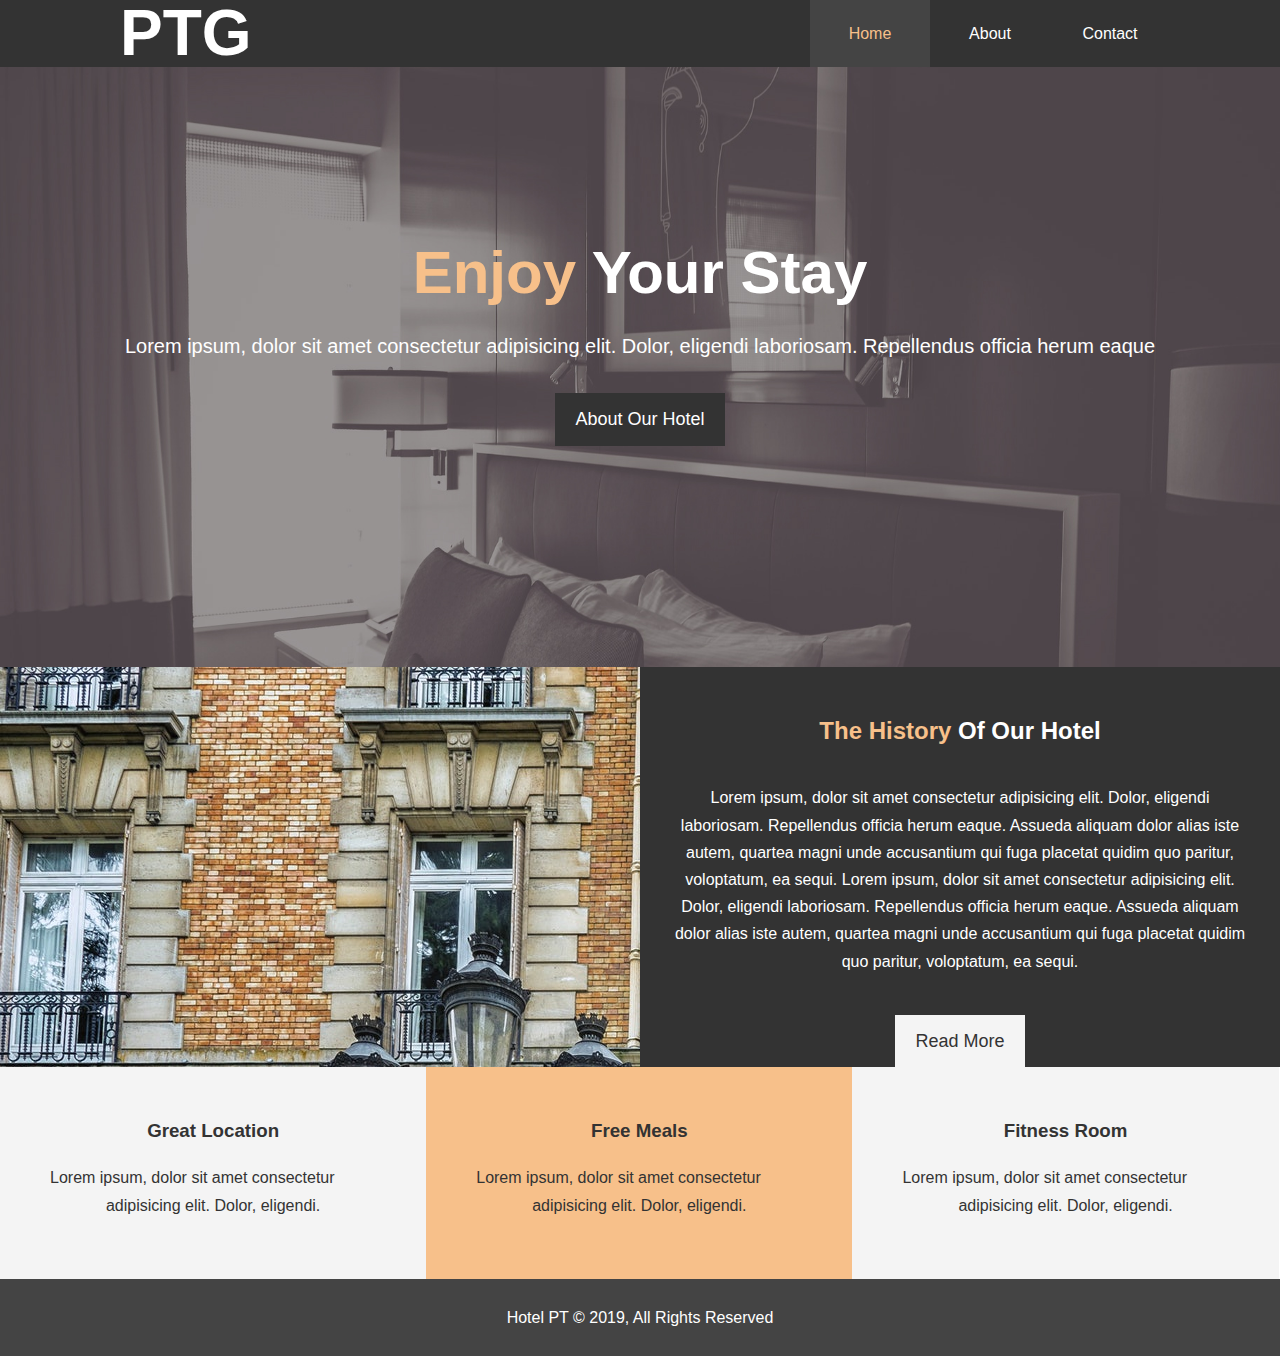
<file: index.html>
<!DOCTYPE html>
<html lang="">

<head>
    <meta charset="utf-8">
    <meta name="viewport" content="width=device-width, initial-scale=1.0">
    <title>Hotel Petar the Great | Welcome</title>
    <link rel="stylesheet" href="main.css">
    <link rel="stylesheet" href="https://use.fontawesome.com/releases/v5.7.2/css/all.css" integrity="sha384-fnmOCqbTlWIlj8LyTjo7mOUStjsKC4pOpQbqyi7RrhN7udi9RwhKkMHpvLbHG9Sr" crossorigin="anonymous">
    <meta name="description" content="Welcome to the most extraordinary hotel in Belgrade">
    <meta name="keywords" content="Petar the Great,hotel,Petar,new Belgrade hotel,Best hotel in Belgrade,hotel u Beogradu, novi hotel u Beogradu">
</head>

<body>
    <!-- HEDER --------------------------------------------------------------------------------------->
    <header>
        <nav id="navbar">
            <div class="container">
                <h1 class="logo">
                    <a href="index.html">
                        <h1 class="logo">PTG</h1>
                    </a>
                </h1>
                <ul>
                    <li><a href="index.html" class="current">Home</a></li>
                    <li><a href="about.html"> About</a></li>
                    <li><a href="contact.html">Contact</a></li>
                </ul>
            </div>

        </nav>

        <div id="showcase">
            <div class="container">
                <div class="showcase-content">
                    <h1>
                        <span class="text-primary">Enjoy</span> Your Stay
                    </h1>
                    <p class="lead">
                        Lorem ipsum, dolor sit amet consectetur adipisicing elit. Dolor, eligendi laboriosam. Repellendus officia herum eaque
                    </p>
                    <a href="about.html" class="btn">About Our Hotel </a>
                </div>
            </div>
        </div>

    </header>
    <!-- HOME INFO----------------------------------------------------------------------------->
    <section id="home-info" class="bg-dark">
        <div class="info-img">

        </div>
        <div class="info-content">
            <h2><span class="text-primary">The History</span> Of Our Hotel</h2>
            <p>
                Lorem ipsum, dolor sit amet consectetur adipisicing elit. Dolor, eligendi laboriosam. Repellendus officia herum eaque. Assueda aliquam dolor alias iste autem, quartea magni unde accusantium qui fuga placetat quidim quo paritur, voloptatum, ea sequi. Lorem ipsum, dolor sit amet consectetur adipisicing elit. Dolor, eligendi laboriosam. Repellendus officia herum eaque. Assueda aliquam dolor alias iste autem, quartea magni unde accusantium qui fuga placetat quidim quo paritur, voloptatum, ea sequi.
            </p>
            <a href="about.html" class="btn-light btn ">
                Read More
            </a>
        </div>
    </section>
    <!-- FEATURES ---------------------------------------------------------------------------->
    <section class="features">
        <div class="box bg-light">
           <i class="fas fa-hotel fa-4x"></i>
            <h3>Great Location</h3>
            <p>Lorem ipsum, dolor sit amet consectetur adipisicing elit. Dolor, eligendi.</p>
        </div>
        <div class="box bg-primary">
            <i class="fas fa-utensils fa-4x"></i>
            <h3>Free Meals</h3>
            <p>Lorem ipsum, dolor sit amet consectetur adipisicing elit. Dolor, eligendi.</p>
        </div>
        <div class="box bg-light">
            <i class="fas fa-dumbbell fa-4x"></i>
            <h3>Fitness Room</h3>
            <p>Lorem ipsum, dolor sit amet consectetur adipisicing elit. Dolor, eligendi.</p>
        </div>
    </section>
    <div class="clr"></div>
    <footer id="main-footer">
        <p>Hotel PT &copy; 2019, All Rights Reserved</p>
    </footer>
</body>

</html>
</file>
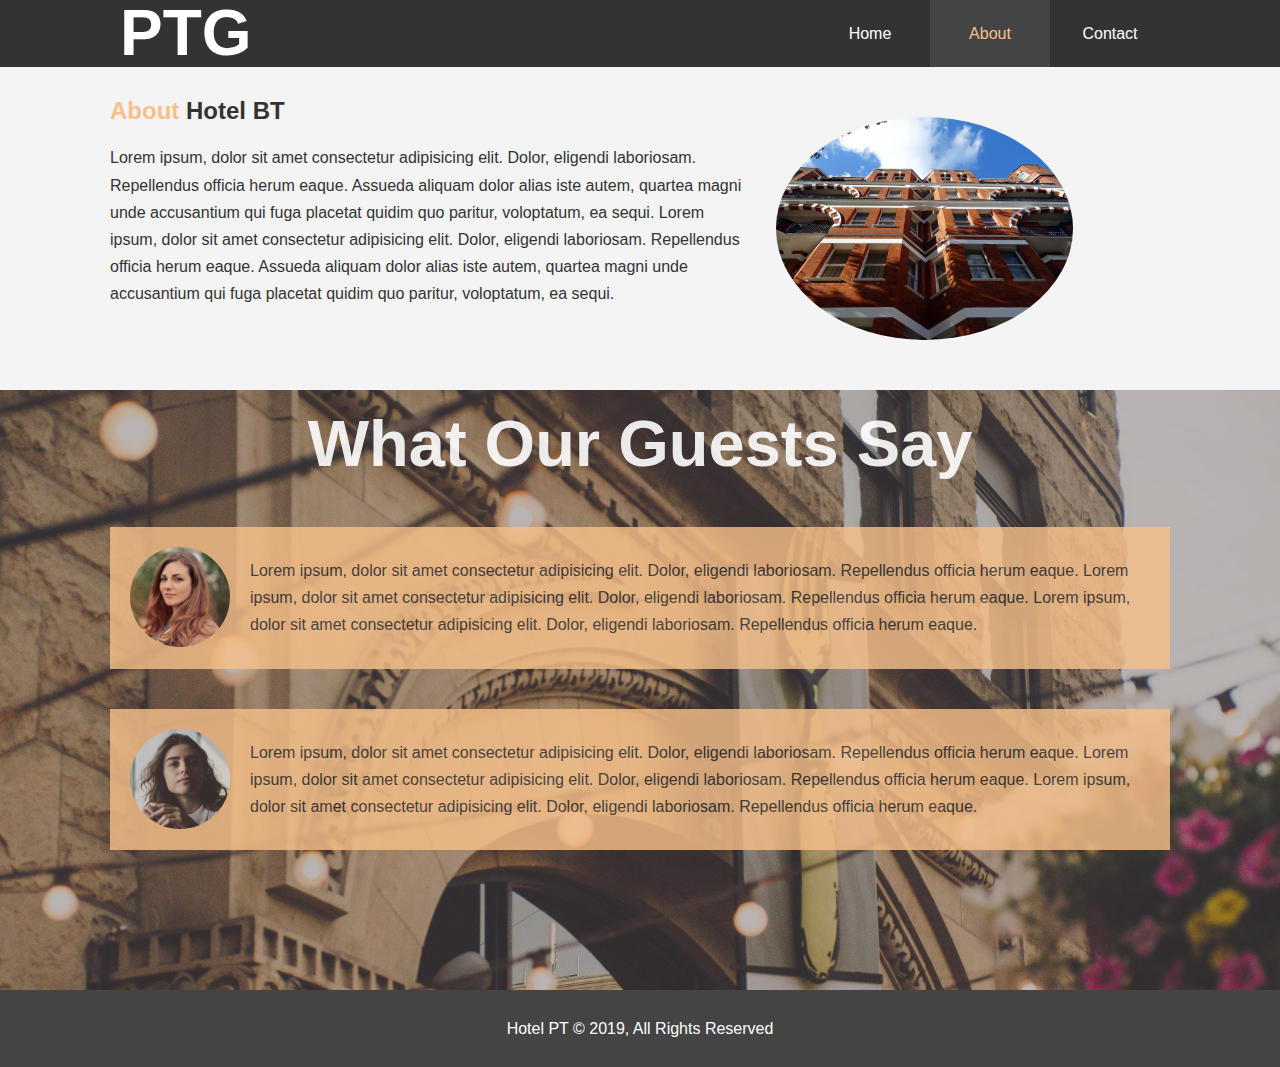
<file: about.html>
<!DOCTYPE html>
<html lang="">

<head>
    <meta charset="utf-8">
    <meta name="viewport" content="width=device-width, initial-scale=1.0">

    <meta name="description" content="Welcome to the most extraordinary hotel in Belgrade">
    <meta name="keywords" content="Petar the Great,hotel,Petar,new Belgrade hotel,Best hotel in Belgrade,hotel u Beogradu, novi hotel u Beogradu">

    <title>Hotel Petar the Great | About</title>

    <link rel="stylesheet" href="main.css">

</head>

<body>
    <header>
        <nav id="navbar">
            <div class="container">
                <h1 class="logo">
                    <a href="index.html">
                        <h1 class="logo">PTG</h1>
                    </a>
                </h1>
                <ul>
                    <li><a href="index.html">Home</a></li>
                    <li><a href="about.html" class="current"> About</a></li>
                    <li><a href="contact.html">Contact</a></li>
                </ul>
            </div>

        </nav>
    </header>

    <section class="about bg-light">
        <div class="container2">
            <div class="about-text">
                <h2><span class="text-primary">About</span> Hotel BT</h2>
                <p> Lorem ipsum, dolor sit amet consectetur adipisicing elit. Dolor, eligendi laboriosam. Repellendus officia herum eaque. Assueda aliquam dolor alias iste autem, quartea magni unde accusantium qui fuga placetat quidim quo paritur, voloptatum, ea sequi. Lorem ipsum, dolor sit amet consectetur adipisicing elit. Dolor, eligendi laboriosam. Repellendus officia herum eaque. Assueda aliquam dolor alias iste autem, quartea magni unde accusantium qui fuga placetat quidim quo paritur, voloptatum, ea sequi.</p>
            </div>
            <div class="about-img">
                <img src="assets/photo-2.jpg" alt="slika hotela">
            </div>
        </div>
    </section>

    <div class="clr"></div>

    <section id="testimonials" >
        <div class="container">
            <h2>
                What Our Guests Say
            </h2>

            <div class="testimonial bg-primary">
                <img src="assets/person-1.jpg" alt="zena 1">
                <p>Lorem ipsum, dolor sit amet consectetur adipisicing elit. Dolor, eligendi laboriosam. Repellendus officia herum eaque. Lorem ipsum, dolor sit amet consectetur adipisicing elit. Dolor, eligendi laboriosam. Repellendus officia herum eaque. Lorem ipsum, dolor sit amet consectetur adipisicing elit. Dolor, eligendi laboriosam. Repellendus officia herum eaque.</p>

            </div>

           <div class="testimonial bg-primary">
                <img src="assets/person-2.jpg" alt="zena 2">
                <p>Lorem ipsum, dolor sit amet consectetur adipisicing elit. Dolor, eligendi laboriosam. Repellendus officia herum eaque. Lorem ipsum, dolor sit amet consectetur adipisicing elit. Dolor, eligendi laboriosam. Repellendus officia herum eaque. Lorem ipsum, dolor sit amet consectetur adipisicing elit. Dolor, eligendi laboriosam. Repellendus officia herum eaque.</p>

            </div>

        </div>
    </section>
    <div class="clr"></div>



    <footer id="main-footer">
        <p>Hotel PT &copy; 2019, All Rights Reserved</p>
    </footer>


</body>

</html>
</file>
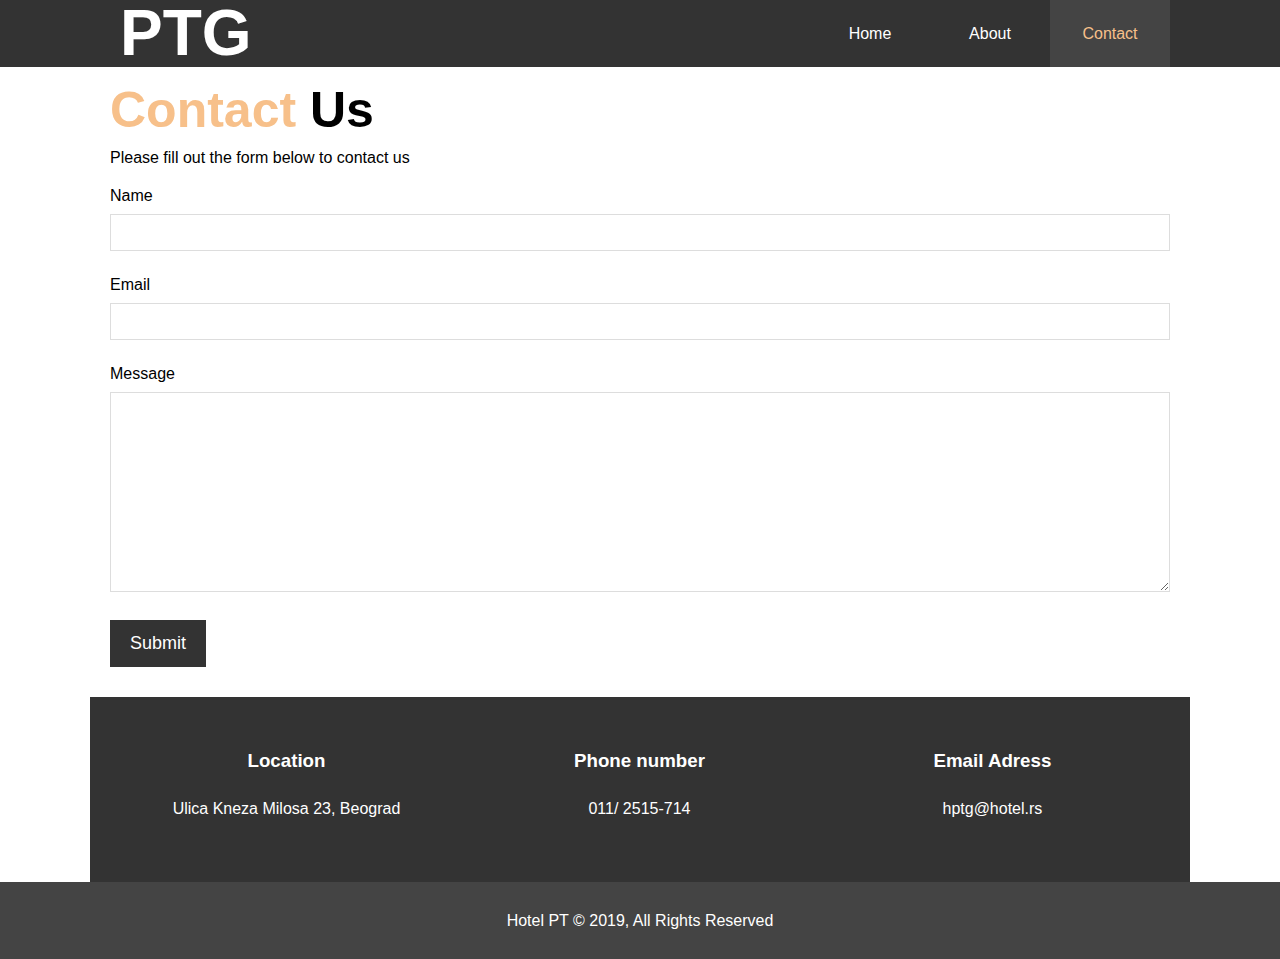
<file: contact.html>
<!DOCTYPE html>
<html lang="">

<head>
    <meta charset="utf-8">
    <meta name="viewport" content="width=device-width, initial-scale=1.0">

    <meta name="description" content="Welcome to the most extraordinary hotel in Belgrade">
    <meta name="keywords" content="Petar the Great,hotel,Petar,new Belgrade hotel,Best hotel in Belgrade,hotel u Beogradu, novi hotel u Beogradu">

    <title>Hotel Petar the Great | Contact</title>

    <link rel="stylesheet" href="main.css">
    <link rel="stylesheet" href="https://use.fontawesome.com/releases/v5.7.2/css/all.css" integrity="sha384-fnmOCqbTlWIlj8LyTjo7mOUStjsKC4pOpQbqyi7RrhN7udi9RwhKkMHpvLbHG9Sr" crossorigin="anonymous">

</head>


<body>


    <header>
        <nav id="navbar">
            <div class="container">
                <h1 class="logo">
                    <a href="index.html">
                        <h1 class="logo">PTG</h1>
                    </a>
                </h1>
                <ul>
                    <li><a href="index.html">Home</a></li>
                    <li><a href="about.html"> About</a></li>
                    <li><a href="contact.html" class="current">Contact</a></li>
                </ul>
            </div>

        </nav>
    </header>

    <section id="form">
        <div class="container">
            <h1><span class="text-primary">Contact</span> Us</h1>
            <p>Please fill out the form below to contact us</p>
            <form action="process.php">
                <div class="form-group">
                    <label for="name">Name</label>
                    <input type="text" name="name" id="name">
                </div>
                <div class="form-group">
                    <label for="email">Email</label>
                    <input type="text" name="email" id="email">
                </div>
                <div class="form-group">
                    <label for="message">Message</label>
                    <textarea type="text" name="message" id="message">
                    </textarea>
                </div>
                <div>
                    <button type="submit" class="btn">Submit</button>
                </div>
            </form>
        </div>
    </section>

     <section class="contact">
       <div class="container ab">
          <div class="box ">
           <i class="fas fa-hotel fa-4x"></i>
            <h3>Location</h3>
            <p>Ulica Kneza Milosa 23, Beograd</p>
        </div>
        <div class="box ">
            <i class="fas fa-phone fa-4x"></i>
            <h3>Phone number</h3>
            <p>011/ 2515-714</p>
        </div>
        <div class="box ">
            <i class="fas fa-dumbbell fa-4x"></i>
            <h3>Email Adress</h3>
            <p>hptg@hotel.rs</p>
        </div>
       </div>
   </section>



    <div class="clr"></div>

    <footer id="main-footer">
        <p>Hotel PT &copy; 2019, All Rights Reserved</p>
    </footer>

</body>

</html>
</file>
<file: main.css>
/* RESET*/
* {
    margin: 0px;
    padding: 0px;
    box-sizing: border-box;
}

/* Main styling*/

body {
    font-family: sans-serif;
    line-height: 1.7em;
}


a {
    color: #333;
    text-decoration: none;
}

h1,
h2,
h3 {
    padding-bottom: 10px;
}

p {
    margin: 10px 0;
}

/* Utility classes************************************************************/
.container {
    margin: auto;
    max-width: 1100px;
    overflow: auto;
    padding: 0 20px;

}

.text-primary {
    color: #f7c08a;
}

.lead {
    font-size: 20px;
}

.btn {
    display: inline-block;
    font-size: 18px;
    color: #fff;
    background: #333;
    padding: 13px 20px;
    border: none;
    cursor: pointer;

}

.btn:hover {
    background: #f7c08a;
    color: #333;
}

.btn-light {
    display: inline-block;
    font-size: 18px;
    color: #333;
    background: #f4f4f4;
    padding: 13px 20px;
    border: none;
    cursor: pointer;
}

.bg-dark {
    background: #333;
    color: #fff;

}

.bg-light {
    background: #f4f4f4;
    color: #333;

}

.bg-primary {
    background: #f7c08a;
    color: #333;

}

.clr {
    clear: both;
}

/**************************NAV BAR************************************************************/

#navbar {
    background-color: #333;
    color: #fff;
    overflow: auto;
}


#navbar a {
    color: #fff;
}

#navbar h1 {
    float: left;
    padding-top: 10px;
    padding-left: 5px;
    font-weight: bold;
}

#navbar ul {
    list-style: none;
    float: right;
}

#navbar ul li {
    float: left;
}

#navbar ul li a {
    display: block;
    text-align: center;
    padding: 20px 20px 20px 20px;
    width: 120px;

}

#navbar ul li a:hover {
    background: #444;
    color: #f7c08a;
}

#navbar ul li a.current {
    background: #444;
    color: #f7c08a;
}

/* SHOWCASE********************************************************************************/
#showcase {
    background: url('assets/showcase.jpg');
    background-attachment: fixed;
    height: 600px;
    background-repeat: no-repeat;
    background-size: cover;
    background-position: center;

}

#showcase .showcase-content {
    color: #fff;
    text-align: center;
    padding-top: 170px;
}

#showcase .showcase-content h1 {
    font-size: 60px;
    line-height: 1.2em;

}

#showcase .showcase-content p {
    padding-bottom: 20px;
    line-height: 1.7em;

}

/* HOME INFO *************************************************************************/

#home-info {
    height: 400px;
}

#home-info .info-img {
    float: left;
    width: 50%;
    background: url('assets/photo-1.jpg');
    min-height: 100%;
    background-repeat: no-repeat;
}

#home-info .info-content {
    float: right;
    width: 50%;
    height: 100%;
    text-align: center;
    padding: 50px 30px;
    overflow: hidden;
}

.info-content p,
.info-content h2 {
    padding-bottom: 30px;
    color: #fff;
}

/* FEATURS ***************************************************************************/

.box {
    float: left;
    width: 33.3%;
    padding: 50px;
    text-align-last: center;
}

.box i {
    margin-bottom: 20px;
}

/* FOOTER**************************************************************************************/

#main-footer {
    text-align: center;
    background: #444;
    color: white;
    padding: 15px;
}













/* NOVA STRANA*/

/* About**************************************************************************/

.container2 {
    max-width: 1100px;
    margin: auto;
    overflow: auto;
    padding: 20px 20px;
    overflow: hidden;

}

.about .about-text {
    width: 60%;
    padding-top: 10px;
    text-align-last: left;
    float: left;
}

.about h2 {
    text-align: left;
}

.about .about-img {
    width: 40%;
    float: right;
}

.about img {
    width: 70%;
    display: block;
    border-radius: 100%;
    margin: 30px;
}

/* Testemonies **************************************************************************/

#testimonials {
    background: url('assets/test-bg.jpg');
    background-size: cover;
    background-repeat: no-repeat;
    height: 600px;
    padding-top: 20px;
}

#testimonials div{
    padding: 20px;
    margin-bottom: 40px;
    opacity: 0.9;
}

#testimonials h2{
    color: white;
    text-align: center;
    padding-bottom: 70px;
    font-size: 65px;
}

#testimonials div img{
    width: 100px;

    float: left;
    margin-right: 20px;
    border-radius: 50%;
}













/* NOVA STRANA*/
/* KONTAKT ******************************************************************************/


#form .form-group{
    margin-bottom: 20px;
}

#form label{
    display: block;
    margin-bottom: 5px;
}

#form input,
#form textarea{
    width: 100%;
    padding: 10px;
    border: 1px #ddd solid;
}

#form textarea{
    height: 200px;
}


#form h1{
    font-size: 50px;
    padding-top: 30px;
}

#form input:focus,
#form textarea:focus{
    outline: none;
    border-color: #f7c08a;
}

#form div button{
    margin-bottom: 30px;
}
/* CONTANCT INFO ********************************************************************/


.ab{
    background: #333;
    color: white;
}
</file>
